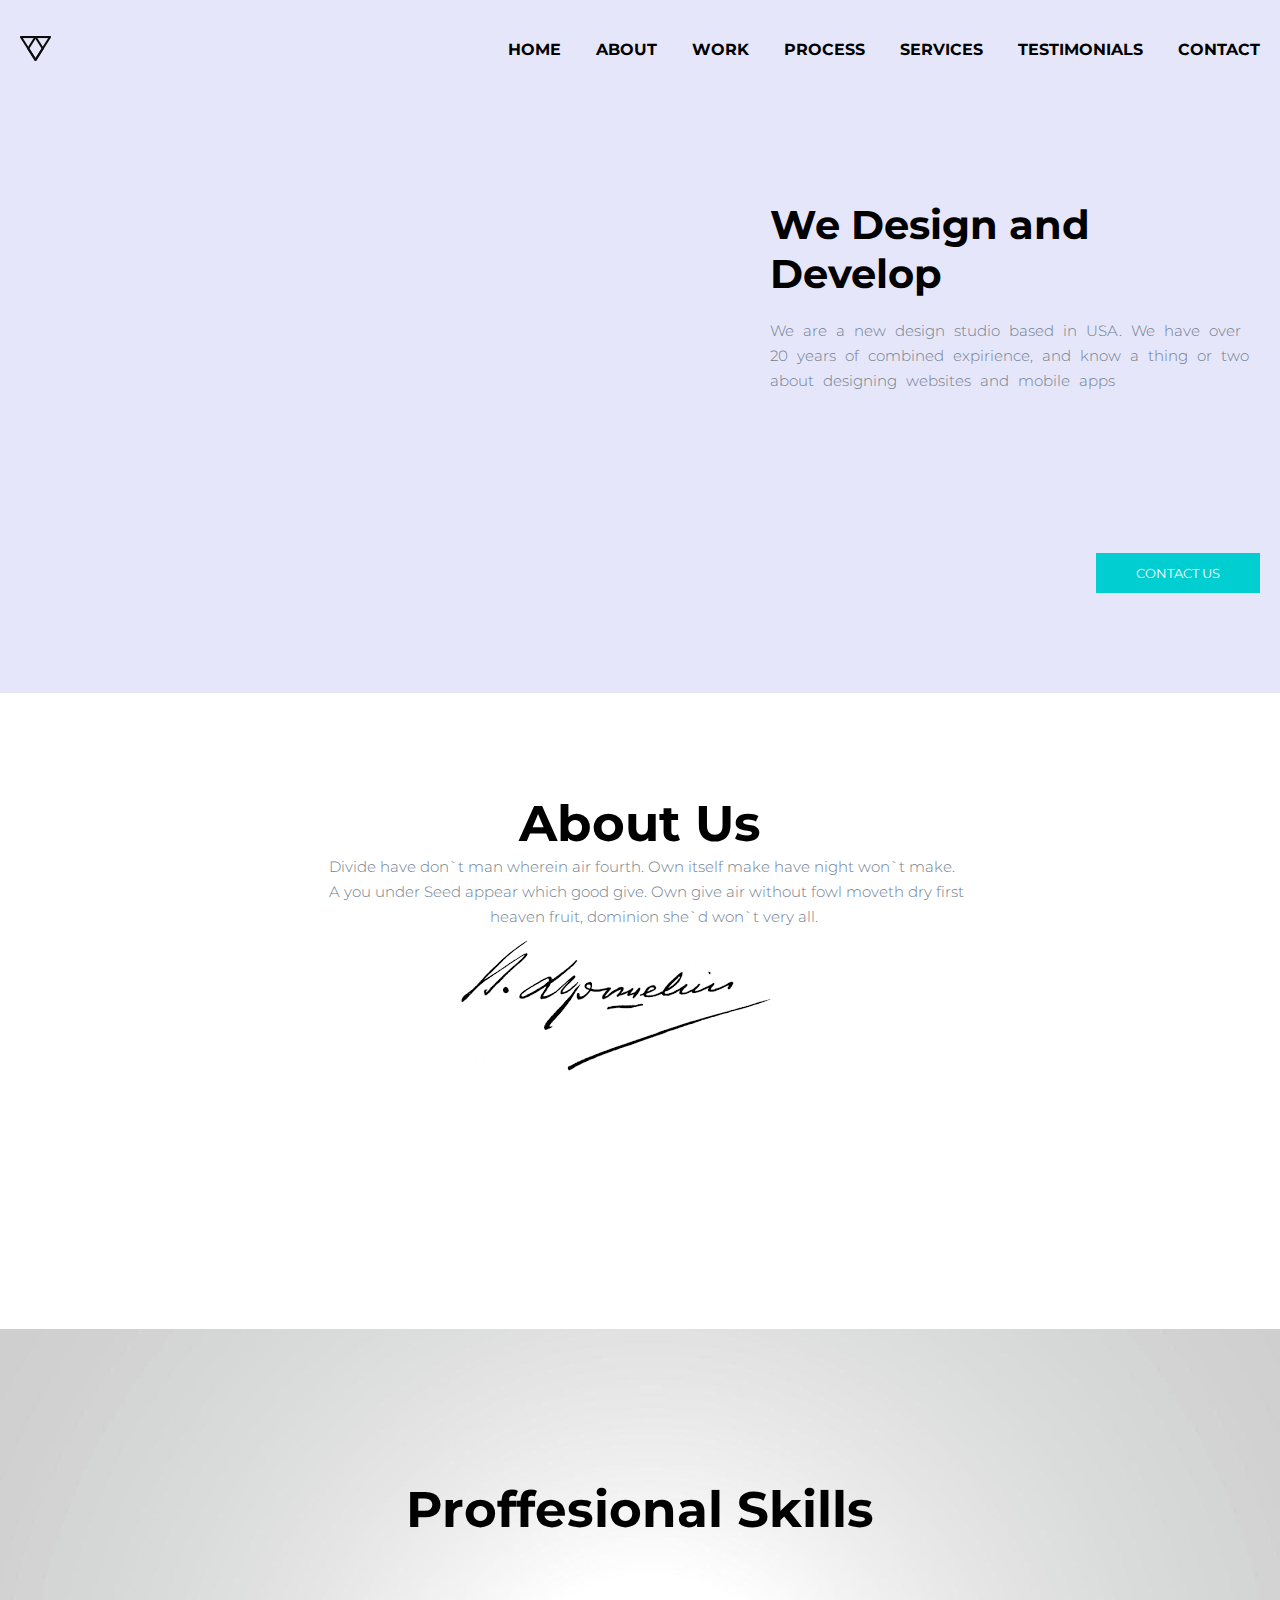
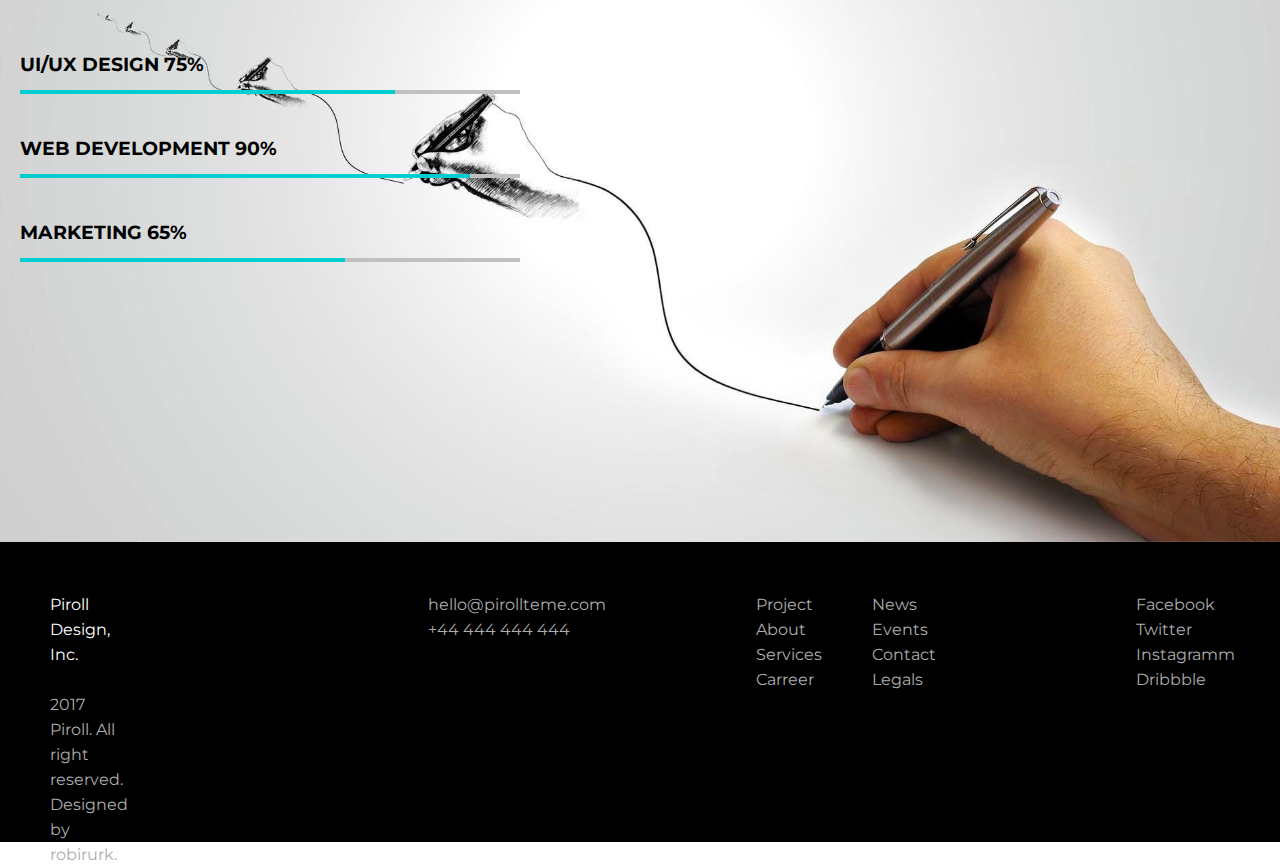
<file: index.html>
<!DOCTYPE html>
<html lang="en">
<head>
    <meta charset="UTF-8">
   <link rel="stylesheet" href="./assets/styles/index.css">
   <link rel="preconnect" href="https://fonts.gstatic.com" crossorigin>
    <link href="https://fonts.googleapis.com/css2?family=Montserrat:wght@300;500&display=swap" rel="stylesheet">
    <title>Document</title>
</head>
<body>

<div class="banner">
    <header class="header">
        <div class="header_logo">
            <a href="./index.html">
                <img src="./assets/images/home.png" alt="">
            </a>
        </div>
        <menu class="header_menu">
            <a class="menu_link" href="./pages/home.html">HOME</a>    
            <a class="menu_link" href="./pages/about.html">ABOUT</a>
            <a class="menu_link" href="/#">WORK</a>
            <a class="menu_link" href="/#">PROCESS</a>
            <a class="menu_link" href="/#">SERVICES</a>
            <a class="menu_link" href="/#">TESTIMONIALS</a>
            <a class="menu_link" href="./pages/contact.html">CONTACT</a>
        </menu>
    </header>

    <section class="banner_article">
        <div class="banner_article__wrapper">
            <h1 class="banner_article__title">We Design and Develop</h1>
            <p class="banner_article__text">We are a new design studio based in USA. We have over 20 years of combined expirience,
                and know a thing or two about designing websites and mobile apps
            </p>
        </div>
    </section>
    <button class="btn banner_button">
        CONTACT US
    </button>
</div>

<main class="mmain">
<section class="main">

<h1 class="hmain">About Us</h1>
<p class="pmain">
    <pre class="pmain"> Divide have don`t man wherein air fourth. Own itself make have night won`t make.
    A you under Seed appear which good give. Own give air without fowl moveth dry first 
        heaven fruit, dominion she`d won`t very all. </pre>
</p>

<img class="img" src="./assets/images/images.png" alt="">

</section>
<section class="progress">
    <h1 class="progress_title">Proffesional Skills</h1>

    <div class="design progress_card">
        <h3 class="progress_card__title">UI/UX DESIGN 75%</h3>
        <div class=" progress_card__chart">
            <div class=" progress_card__line" data-progress="75"></div>
        </div>
    </div>
    <div class="design progress_card">
        <h3 class="progress_card__title">WEB DEVELOPMENT 90%</h3>
        <div class=" progress_card__chart">
            <div class=" progress_card__line" data-progress="90"></div>
        </div>
    </div>
    <div class="design progress_card">
        <h3 class="progress_card__title">MARKETING 65%</h3>
        <div class=" progress_card__chart">
            <div class="progress_card__line" data-progress="65"></div>
        </div>
    </div>
</section>
</main>
<footer class="footer">   
 <section class="foot">
<div class="one">
    <div class="white">
        Piroll Design, Inc.
    </div>
    <div>
        2017 Piroll. All right reserved.
    </div>
    <div>
        Designed by robirurk.
    </div>
</div>


<div class="two">
    <div>
        hello@pirollteme.com
    </div>
    <div>
        +44 444 444 444
    </div>
</div>

<div class="three">
    <div>Project</div>
    <div>About</div>
    <div>Services</div>
    <div>Carreer </div>
</div>

<div class="four">
    <div>News</div>
    <div>Events</div>
    <div>Contact</div>
    <div>Legals</div>
</div>

<div class="five">
    <div>Facebook</div>
    <div>Twitter</div>
    <div>Instagramm</div>
    <div>Dribbble</div>
</div>
 </section>
</footer>
</body>

</html>
</file>
<file: assets/styles/index.css>
* {
    font-family: 'Montserrat', sans-serif;
    margin: 0;
    padding: 0;

}

.banner {
    background-color:#e6e6fa ;
    padding-bottom: 100px;
    padding-left: 20px;
    padding-right: 20px;
    text-align: right;
}

.header {
    display: flex;
    justify-content: space-between;
    align-items: center;
}

.header_logo {
    cursor: pointer;
}

.header_menu {
    font-weight: bold;
    line-height: 100px;
    text-align: right;
    word-spacing: 30px;
    
}

.menu_link {
    color: black;
    text-decoration: none;
}

.banner_article {
    display: flex;
    flex-direction: column;
    align-items: flex-end;
    text-align: left;
}

.banner_article__wrapper {
    margin: 100px 0 150px;
    max-width: 490px;
}

.banner_article__title { 
    margin-bottom: 20px;
    font-size: 40px;
}

.banner_article__text {
    word-spacing:5px;
    padding-bottom: 10px;
    line-height: 25px;
    color: 	#708090;
    font-size: 15px;
    font-weight: 300;
}

.banner_button {
    background-color: #00ced1;
    border: none;
    padding-left: 40px;
    padding-right: 40px;
    color: #fff;
    line-height: 40px;
}


/* css for progress or skills  */

.progress {
    background-image:url(../images/fon.jpg);
    background-size: cover;
    background-position-y: bottom;
    padding: 150px 20px 250px;
}

.progress_title {
    margin-bottom: 100px;
    font-size: 50px;
    text-align: center;
}

.progress_card {
    margin-bottom: 30px;
}

.progress_card__title {
    line-height: 50px;
}

.progress_card__chart {
    background: silver;
    position: relative;
	width: 500px;
	height: 4px;
	
}

.progress_card__line {
	background: #00ced1;    
	width: 0;
    height: 4px;
}

.progress_card__line[data-progress="75"] {
    width: 75%;
}

.progress_card__line[data-progress="90"] {
    width: 90%;
}

.progress_card__line[data-progress="65"] {
    width: 65%;   
}

.main {
    padding-top: 100px;
    padding-bottom: 400px;
    
    
}
.hmain {
    font-size: 50px;
    text-align: center;
}
.pmain {
    color: 	#708090;
    text-align: center;
    line-height: 25px;
    font-size: 15px;
    font-weight: 300;
    font-family: inherit;
}
.img {
    position: absolute;
    right: 500px;
    
}


.foot {
    background-color: rgb(0, 0, 0);
    color: #adadad;
    height: 200px;
    display: flex;
    padding: 50px;
    line-height: 25px;
    
}
.white {
    color: white;
    padding-bottom: 25px;
}

.two {
    padding-left: 300px;
}
.three {
    padding-left: 150px;
}
.four {
    padding-left: 50px;
}
.five {
    padding-left: 200px;
}
</file>
